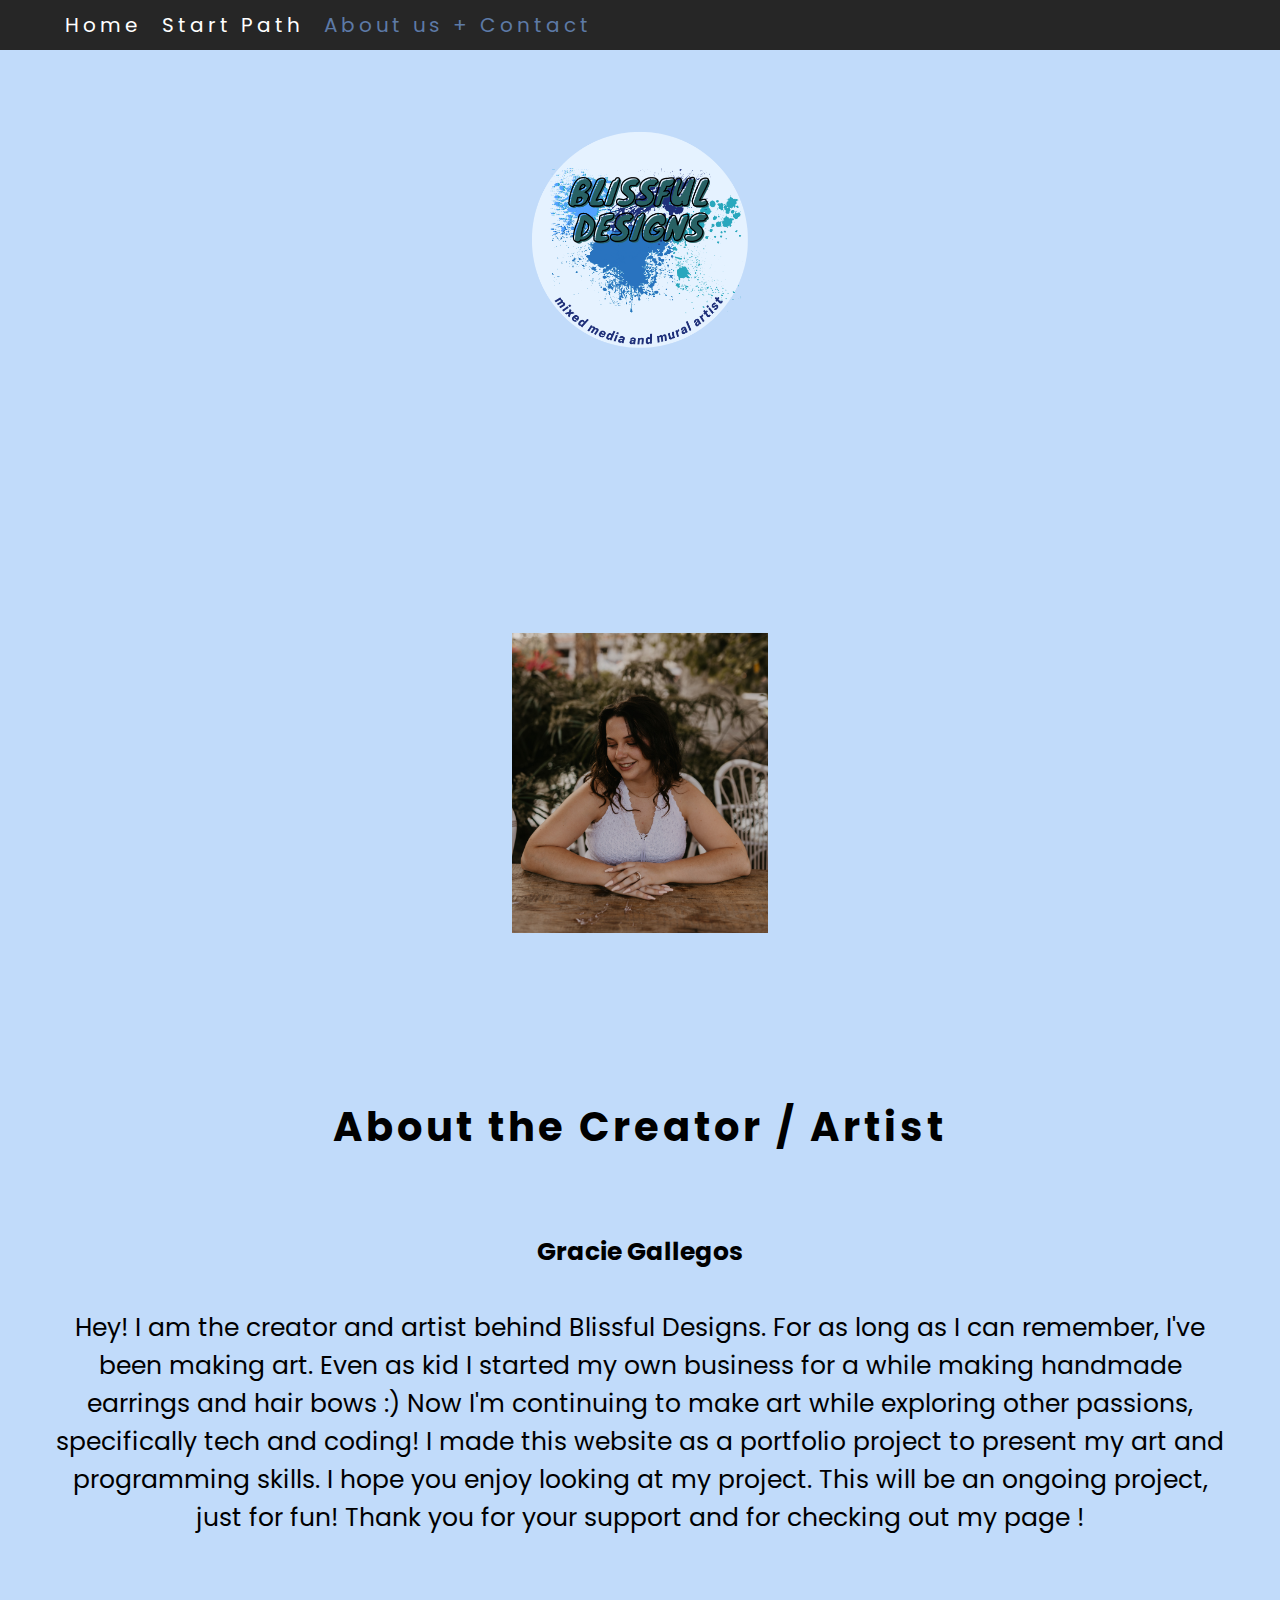
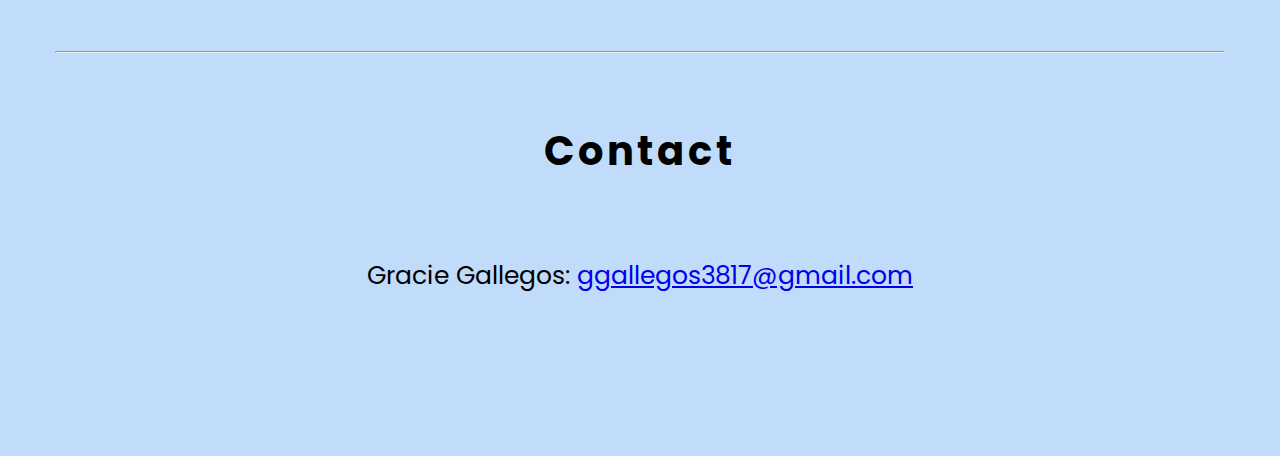
<file: about.html>
<!DOCTYPE html>
<html>

<head>
  <meta charset="utf-8">
  <meta name="viewport" content="width=device-width"> 
  
  <title>About Us/Contact</title>
  <!--imports font: Poppins-->
  <link href="https://fonts.googleapis.com/css2?family=Poppins:wght@300;400;600;700&display=swap" rel="stylesheet">
	
  <link href="style.css" rel="stylesheet" type="text/css" />

</head>

<body>
  <header>
			<div class="wrapper">

        <!--codes for the navigation bar-->
				<nav>
                <a href="index.html">Home</a><a href="template.html">Start Path</a><a class="active" href="about.html">About us + Contact</a>
            
				</nav>
				
			</div>
		</header>
  <div class="content-area-simple">
			<div class="wrapper">
            <img style="position: absolute; top:9%; left:50%; transform: translateX(-50%) translateY(-9%); width:20%";id = "logo" src ="logo.png">
    				<p>
              <br>
              <br>
              <br>
              <br>
              <br>
              <br>
              <br>
              <br>
              <br>
              <br>
              <br>
              <br>
              <br>
              <br>
              <br>
              
              <img style="position: absolute; top:44%; left:50%; transform: translateX(-50%) translateY(-9%); width:20%"; id = "gracie" src="gracie_photo.jpg">
      
              <br>
              <br>
              <br>
              <br>
              <br>
              <br>
              <br>
              <br>
              <br>
              <br>
              <br>
              <br>
              <br>
              <br>
              <br>
              <br>
              <br>
              <br>
              
              <br>
              <h2>About the Creator / Artist</h2>
              <br>
              <br>
              <b>Gracie Gallegos</b>
              <br>
              <br>
              Hey! I am the creator and artist behind Blissful Designs. For as long as I can remember, I've been making art. Even as kid I started my own business for a while making handmade earrings and hair bows :) Now I'm continuing to make art while exploring other passions, specifically tech and coding! I made this website as a portfolio project to present my art and programming skills. I hope you enjoy looking at my project. This will be an ongoing project, just for fun! Thank you for your support and for checking out my page ! 
              <br>
              <br
              
              <br>
              <br>
              <br>
              <hr>
              <br>
              
              <h2>Contact</h2>
              <br>
              <br>
              Gracie Gallegos: <a href = "mailto: ggallegos3817@gmail.com" target="_blank"> ggallegos3817@gmail.com</a>
              <br>
              <br>
              <br>
              <br>
      
            </p>
			</div>
		</div>

  
</body>

</html>
</file>
<file: style.css>
/*picture styling*/
.quiz-pics {
	height: 270px;
  float:center;
}

* {
	margin: 0;
	padding: 0;
}

body {
  background-color:  #C1DBFA;
  text-align: center;
  font-family: poppins;
}

.center {
  display: block;
  margin-left: auto;
  margin-right: auto;
}

.begin-quiz {
  width: 50%;
}

.wrapper {
	width: 1170px;
	margin: 0 auto; 
}
header {
	height: 50px;
	background: #262626;
	width: 100%;
	z-index: 10;
	position: fixed;
}

footer {
  height: 10px;
  text-align:center;
  background: #262626;
  color: white;
  display: block;
  
}



nav {
	float: left;
	line-height: 50px;
}
nav a {
	text-decoration: none;
	font-family: poppins;
	letter-spacing: 4px;
	font-size: 20px;
	margin: 0 10px;
	color: #fff;
}

nav a:hover:not(.active) {
    color: #88A3C2;
}

.active {
    color: #5D7AA6;
}



/* ------------------------------------------------*/

/*PAGE CONTENT STYLES -SHORTER PAGES*/

#homePage img{
  width: 70%;
  height: 70%;
}
.content-area-simple {

	font-size:25px;
	width: 100%;
	position: relative;
	background:  #C1DBFA;
	height: 1500px;
}
.content-area-simple h2 {
	font-family: poppins;
	letter-spacing: 4px;
	padding-top: 30px;
	font-size: 40px;
	margin: 0;
}
.content-area-simple h3 {
	font-family: poppins;
	letter-spacing: 4px;
	padding-top: 30px;
	font-size: 35px;
	margin: 0;
}
.content-area-simple h4 {
	font-family: poppins;
	letter-spacing: 4px;
	padding-top: 30px;
	font-size: 30px;
	margin: 0;
}

.content-area-simple p {
  text-align:left;
	padding: 2% 0px;
	font-family: poppins;
	line-height: 30px;
}



/* ------------------------------------------------*/

/*PAGE CONTENT STYLES -LONGER PAGES*/
.content-area {

	font-size:25px;
	width: 100%;
	position: relative;
	background:  #C1DBFA;
	height: 3000px;
}
.content-area h2 {
	font-family: poppins;
	letter-spacing: 4px;
	padding-top: 30px;
	font-size: 40px;
	margin: 0;
}
.content-area h3 {
	font-family: poppins;
	letter-spacing: 4px;
	padding-top: 30px;
	font-size: 35px;
	margin: 0;
}
.content-area h4 {
	font-family: poppins;
	letter-spacing: 4px;
	padding-top: 30px;
	font-size: 30px;
	margin: 0;
}

.content-area p {
    text-align:left;
	padding: 2% 0px;
	font-family: poppins;
	line-height: 30px;
}


/* ------------------------------------------------*/


/*TEMPLATE STYLES*/
.backOne {
  width:100%;
  z-index: 0;
  position:absolute;
  top:1.5%;
  left:0%;
}

.dropDow {
  position: absolute;
  top: 5%;
}

.info-box {
  padding: 8px 8px 8px 8px;
	background: #ffffff;
	color: #000000;
	border-color: #000000;
	border-width: 1px;
	border-style: solid;
	font-family: poppins;
	font-weight: 400;
	font-size: 30px;
	line-height: 1.3;
  position:absolute; 
  top: 5%;
  left: 50%;
  transform: translateX(-50%) translateY(-5%);
  z-index: 1;
}
.info-box p{
  text-align: center;
}

  .button1 { /*WORK FORCE*/
    border-radius: 50%;
    text-decoration: none;
    padding: 40px;
    margin: 4px 2px;
    background-color: #000000;
    color: white;
    text-align: center;
    font-size: 30px;
    font-family: poppins;
    position: absolute;
    top: 15%;
    left:7%;
    transform: transformX(-8%) translateY(-15%);
    z-index: 1;
  }

  .button2 { /*UNIVERSITY*/
    border-radius: 50%;
    text-decoration: none;
    padding: 60px;
    margin: 4px 2px;
    background-color: #000000;
    color: white;
    text-align: center;
    font-size: 30px;
    font-family: poppins;
    position: absolute;
    top: 19%;
    left:28%;
    transform: transformX(-28%) translateY(-19%);
    z-index: 1;
  }

  .button3 { /*TRADE SCHOOL*/
    border-radius: 50%;
    text-decoration: none;
    padding: 40px;
    margin: 4px 2px;
    background-color: #000000;
    color: white;
    text-align: center;
    font-size: 30px;
    font-family: poppins;
    position: absolute;
    top: 15%;
    left:50%;
    transform: transformX(-50%) translateY(-15%);
    z-index: 1;
  }

  .button4 { /*COMMUNITY COLLEGE*/
    border-radius: 50%;
    text-decoration: none;
    padding: 40px;
    margin: 4px 2px;
    background-color: #000000;
    color: white;
    text-align: center;
    font-size: 30px;
    font-family: poppins;
    position: absolute;
    top: 19%;
    left:74%;
    transform: transformX(-74%) translateY(-19%);
    z-index: 1;
  }


/*Cluster page styles*/

.container{
  position: relative;
  
}

.row1{
  height: 300px;
  display: inline-block;
  
  
  
}
.row2{
  height: 300px;
  display: inline-block;
}

.row3{
  height: 300px;
  display: inline-block;
}

.row4{
  height: 300px;
  display: inline-block;
}

/*CLUSTER LABELS*/

/*Agriculture, Food, and Natural Resources*/
.agr{
  position: absolute;
  top: 2%;
  left:13%;
  transform: translateX(-13%) translateY(-2%);
  font-size: 15px;
  background: #ffffff;
	color: #000000;
	border-color: #000000;
	border-width: 1px;
	border-style: solid;
	font-family: poppins;
}

/*Architecture and Construction*/
.arc{
  position: absolute;
  top: 2%;
  left:38%;
  transform: translateX(-38%) translateY(-2%);
  font-size: 15px;
  background: #ffffff;
	color: #000000;
	border-color: #000000;
	border-width: 1px;
	border-style: solid;
	font-family: poppins;
}

/*Arts, A/V Technology, and Communication*/
.arts{
  position: absolute;
  top: 2%;
  left:62%;
  transform: translateX(-62%) translateY(-2%);
  font-size: 15px;
  background: #ffffff;
	color: #000000;
	border-color: #000000;
	border-width: 1px;
	border-style: solid;
	font-family: poppins;
}

/*Business, Marketing, Finance*/
.bus{
  position: absolute;
  top: 2%;
  left:86%;
  transform: translateX(-86%) translateY(-2%);
  font-size: 15px;
  background: #ffffff;
	color: #000000;
	border-color: #000000;
	border-width: 1px;
	border-style: solid;
	font-family: poppins;
}

/*Education and Training*/
.edu{
  position: absolute;
  top: 28%;
  left:15%;
  transform: translateX(-15%) translateY(-28%);
  font-size: 15px;
  background: #ffffff;
	color: #000000;
	border-color: #000000;
	border-width: 1px;
	border-style: solid;
	font-family: poppins;
}

/*Government & Public Administration*/
.gov{
  position: absolute;
  top: 28%;
  left:38%;
  transform: translateX(-38%) translateY(-28%);
  font-size: 15px;
  background: #ffffff;
	color: #000000;
	border-color: #000000;
	border-width: 1px;
	border-style: solid;
	font-family: poppins;
}

/*Health Science*/
.health{
  position: absolute;
  top: 28%;
  left:61%;
  transform: translateX(-61%) translateY(-28%);
  font-size: 15px;
  background: #ffffff;
	color: #000000;
	border-color: #000000;
	border-width: 1px;
	border-style: solid;
	font-family: poppins;
}

/*Hospitality & Tourism*/
.hos{
  position: absolute;
  top: 28%;
  left:85%;
  transform: translateX(-85%) translateY(-28%);
  font-size: 15px;
  background: #ffffff;
	color: #000000;
	border-color: #000000;
	border-width: 1px;
	border-style: solid;
	font-family: poppins;
}

/*Human Services*/
.human{
  position: absolute;
  top: 54%;
  left:17%;
  transform: translateX(-17%) translateY(-54%);
  font-size: 15px;
  background: #ffffff;
	color: #000000;
	border-color: #000000;
	border-width: 1px;
	border-style: solid;
	font-family: poppins;
}

/*Information Technology*/
.it{
  position: absolute;
  top: 54%;
  left:39%;
  transform: translateX(-39%) translateY(-54%);
  font-size: 15px;
  background: #ffffff;
	color: #000000;
	border-color: #000000;
	border-width: 1px;
	border-style: solid;
	font-family: poppins;
}

/*Law, Public Safety, Corrections & Security*/
.law{
  position: absolute;
  top: 54%;
  left:62%;
  transform: translateX(-62%) translateY(-54%);
  font-size: 15px;
  background: #ffffff;
	color: #000000;
	border-color: #000000;
	border-width: 1px;
	border-style: solid;
	font-family: poppins;
}

/*Manufacturing*/
.manu{
  position: absolute;
  top: 54.5%;
  left:85%;
  transform: translateX(-85%) translateY(-54.5%);
  font-size: 15px;
  background: #ffffff;
	color: #000000;
	border-color: #000000;
	border-width: 1px;
	border-style: solid;
	font-family: poppins;
}

/*STEM*/
.stem{
  position: absolute;
  top: 80%;
  left:37.5%;
  transform: translateX(-37.5%) translateY(-80%);
  font-size: 15px;
  background: #ffffff;
	color: #000000;
	border-color: #000000;
	border-width: 1px;
	border-style: solid;
	font-family: poppins;
}

/*Transportation, Distribution & Logistics*/
.transpo{
  position: absolute;
  top: 80%;
  left:62.5%;
  transform: translateX(-62.5%) translateY(-80%);
  font-size: 15px;
  background: #ffffff;
	color: #000000;
	border-color: #000000;
	border-width: 1px;
	border-style: solid;
	font-family: poppins;
}
</file>
